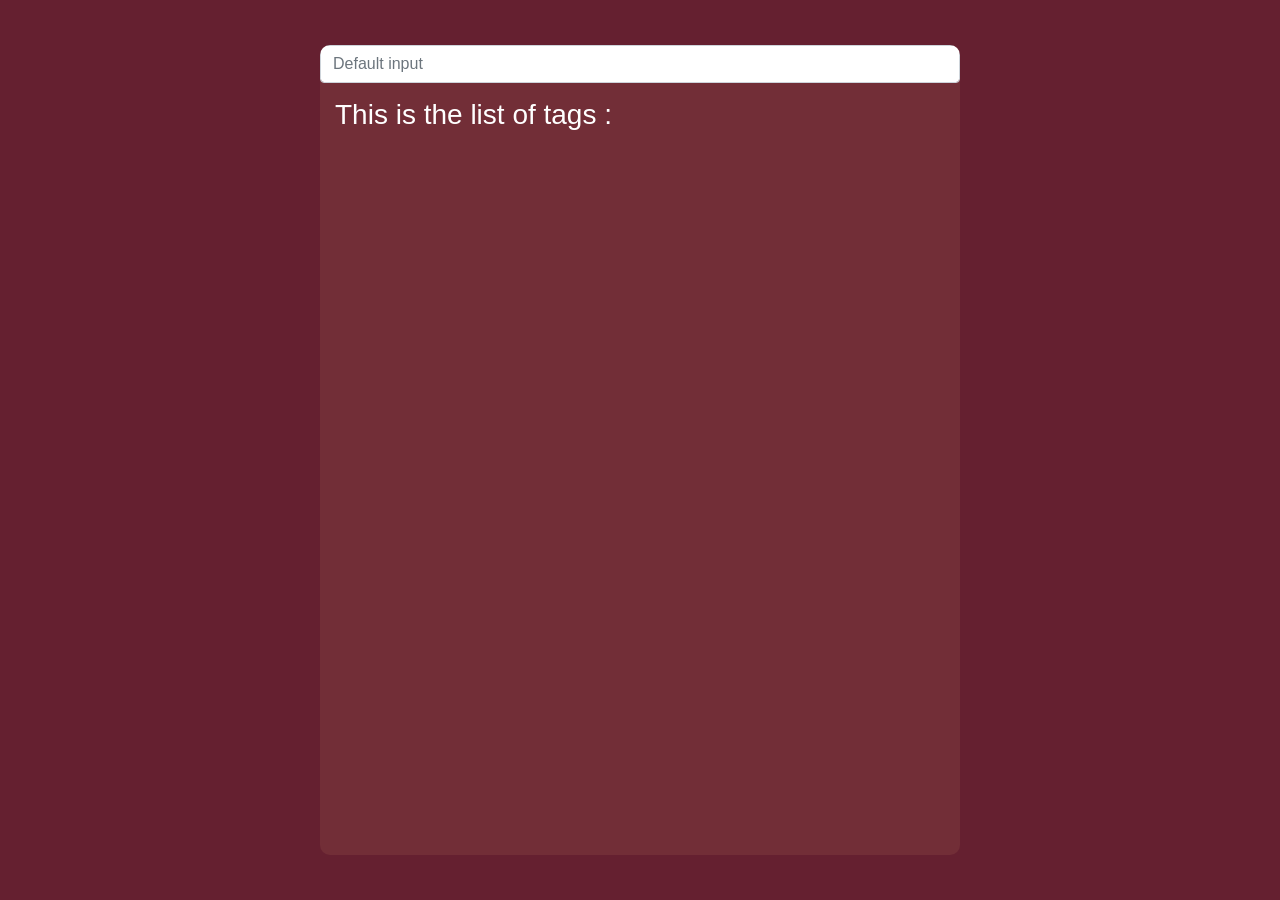
<file: inputTag.html>
<!DOCTYPE html>
<html lang="en">
<head>
    <meta charset="UTF-8">
    <title>Input tags</title>
    <link rel="stylesheet" type="text/css" media="screen" href="css/tags.css" />
    <link rel="stylesheet" type="text/css" media="screen" href="css/bootstrap/bootstrap.css" />
    <script type="text/javascript" src="js/bootstrap/bootstrap.js"></script>
    <script type="text/javascript" src="js/inputTag.js"></script>
</head>
<body>
<div class="div_tags"  id="tags">
    <div class="custom-search"></div>
    <input class="form-control" type="text" placeholder="Default input" oninput="addTagOnList()" id="inputTag">
    <div id="listTags">
        <h3>This is the list of tags :</h3>

    </div>
</div>
</body>
</html>
</file>
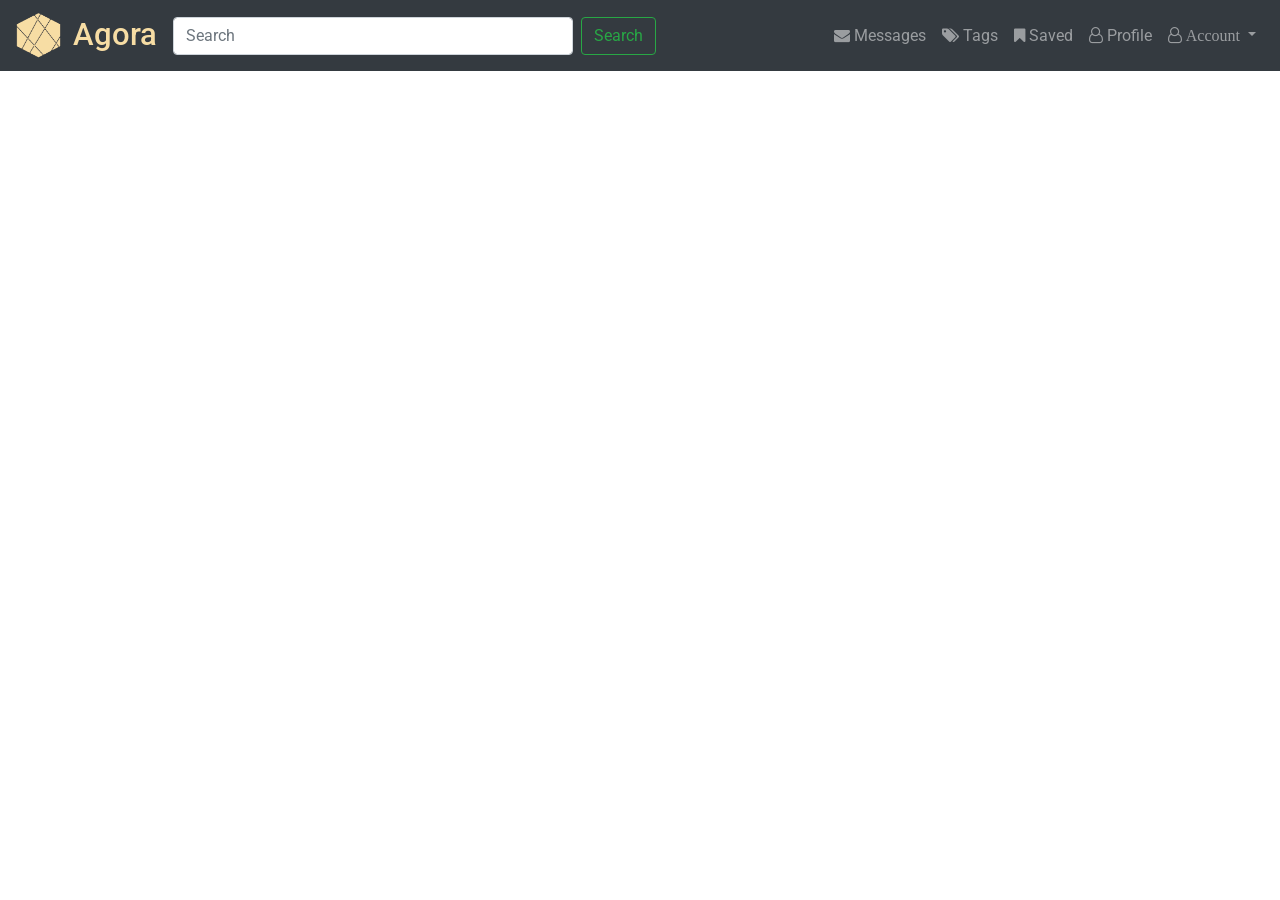
<file: navbar.html>
<!DOCTYPE html>
<html lang='fr'>

<head>
    <title>Agora</title>
    <meta charset='UTF-8' />

    <link rel='shortcut icon' href='./images/logo.png' />


    <link rel="stylesheet" href="https://fonts.googleapis.com/css?family=Roboto|Varela+Round">
    <link rel="stylesheet" href="https://stackpath.bootstrapcdn.com/bootstrap/4.5.0/css/bootstrap.min.css">
    <link rel="stylesheet" href="https://fonts.googleapis.com/icon?family=Material+Icons">
    <link rel="stylesheet" href="https://maxcdn.bootstrapcdn.com/font-awesome/4.7.0/css/font-awesome.min.css">
    <script src="https://code.jquery.com/jquery-3.5.1.min.js"></script>
    <script src="https://cdn.jsdelivr.net/npm/popper.js@1.16.0/dist/umd/popper.min.js"></script>
    <script src="https://stackpath.bootstrapcdn.com/bootstrap/4.5.0/js/bootstrap.min.js"></script>


    <link rel='stylesheet' href='./css/navbar.css' />

    <script>
        var x = document.getElementById("search-box-div");

        function showsearch() {
            var x = document.getElementById("search-box-div");
            x.style.display = "block";
        }

        function hidesearch() {
            var x = document.getElementById("search-box-div");
            x.style.display = "none";
        }
    </script>
</head>


<body>



    <nav class="navbar navbar-expand-xl navbar-dark bg-dark">
        <a href="./index.html" class="navbar-brand">
            <img src="./images/logo.png" width="45" height="45" alt="" />
            <h1 style="display: inline; vertical-align: middle;">Agora</h1>
        </a>


        <button type="button" class="navbar-toggler collapsed" data-toggle="collapse" data-target="#navbarCollapse" aria-expanded="false">
                <span class="navbar-toggler-icon"></span>
            </button>
        <!-- Collection of nav links, forms, and other content for toggling -->

        <form class="form-inline">
            <input class="form-control mr-sm-2" type="search" placeholder="Search" aria-label="Search" style="width: 400px;" onfocus="showsearch()" onfocusout="hidesearch()">
            <button class=" btn btn-outline-success my-2 my-sm-0 " type="submit ">Search</button>
        </form>

        <div id="navbarCollapse " class="navbar-collapse justify-content-start collapse">

            <form class="navbar-form form-inline " form_signature="16474143355621859656 ">
                <div class="input-group search-box ">
                    <input type="text " id="search " class="form-control " placeholder="Search here... " field_signature="4273170279 " form_signature="16474143355621859656 ">
                    <span class="input-group-addon "><i class="material-icons "></i></span>
                </div>
            </form>




            <div class="navbar-nav ml-auto ">
                <ul class="nav navbar-nav navbar-right ">

                    <li class="nav-item ">
                        <a class="nav-link " href="# ">
                            <i class="fa fa-envelope "></i> Messages</a>
                    </li>
                    <li class="nav-item ">
                        <a class="nav-link " href="# ">
                            <i class="fa fa-tags "></i> Tags

                        </a>
                    </li>
                    <li class="nav-item ">
                        <a class="nav-link " href="# ">
                            <i class="fa fa-bookmark "></i> Saved</a>
                    </li>
                    <li class="nav-item ">
                        <a class="nav-link " href="# ">
                            <i class="fa fa-user-o "></i> Profile</a>
                    </li>
                </ul>
                <div class="nav-item dropdown">
                    <a href="# " data-toggle="dropdown" class="nav-item nav-link dropdown-toggle user-action " aria-expanded="false "><i class="fa fa-user-o "> Account</i> <b class="caret "></b></a>
                    <div class="dropdown-menu ">
                        <a href="# " class="dropdown-item "><i class="fa fa-sliders "></i> Settings</a>
                        <div class="divider dropdown-divider "></div>
                        <a href="# " class="dropdown-item "><i class="fa fa-sign-out "></i> Logout</a>
                    </div>
                </div>
            </div>
        </div>
    </nav>

    <div id="search-box-div" class="search-box">
        <ul>
            <li><a href="#">User 1</a></li>
            <li><a href="#">User 2</a></li>

            <li><a href="#">User 3</a></li>
        </ul>
    </div>
</body>
</html>
</file>
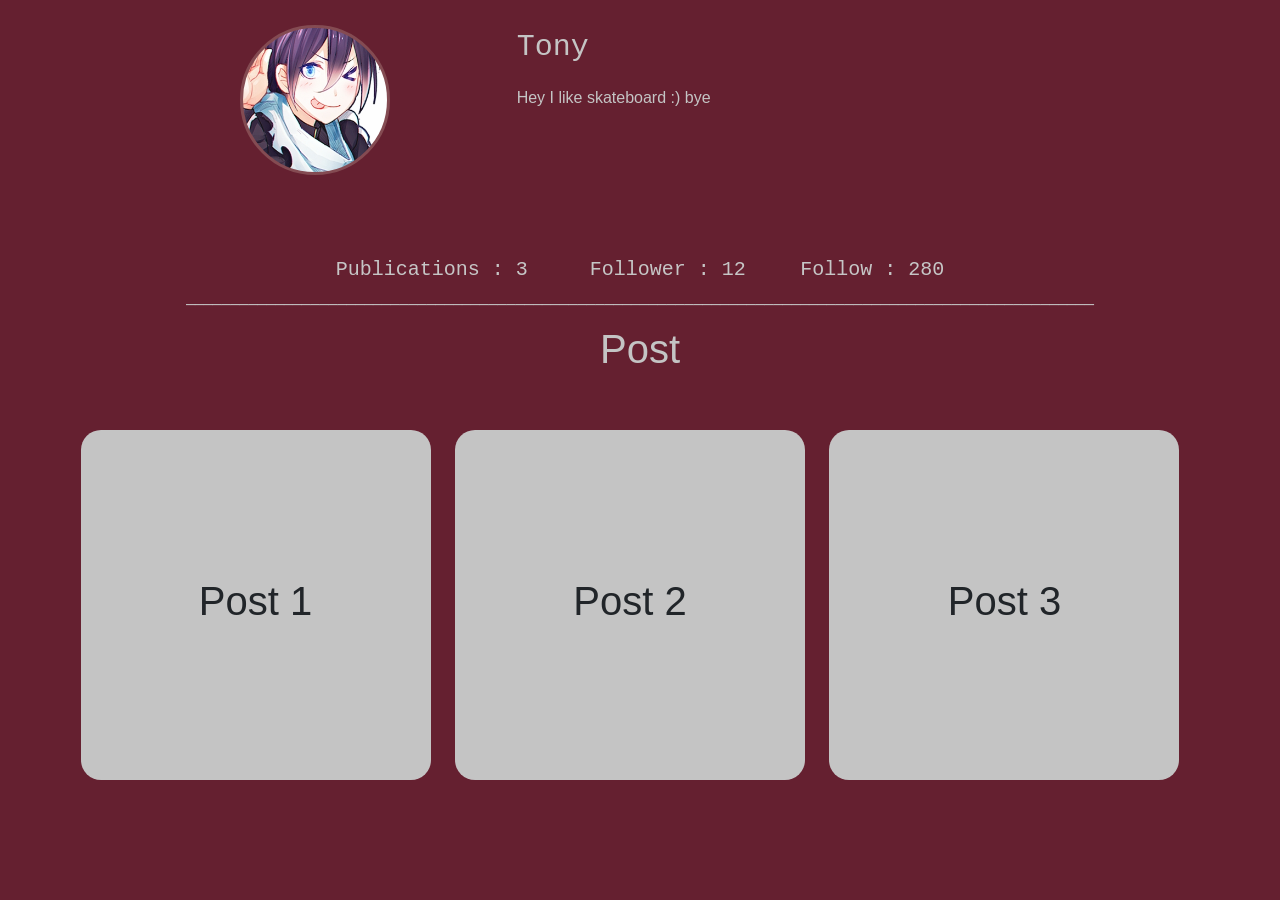
<file: otherUser.html>
<!DOCTYPE html>
<html lang='fr'>

<head>
    <title>Register</title>
    <meta charset='UTF-8' />
    <link rel='stylesheet' type="text/css" href='css/profil.css' />
    <link rel='stylesheet' type="text/css" href='css/main.css' />
    <link rel='stylesheet' type="text/css" href='css/bootstrap/bootstrap.css' />
    <link rel='shortcut icon' type="image/png" href='./images/logo.png' />
</head>

<body>

<div class="test">
         <div class="bio">
            <div class="row">
                <div class="col-4">
                    <div class="picture"></div>
                </div>
                <div class="col-8">
                    <p class="title">Tony</p>
                    <a>Hey</a>    
                    <a>I like skateboard :) </a>
                    <a>bye</a>
                    <br><br>
                </div>
            </div>
        </div>
</div>
   

    <center>
        <div class="inside">
            <a class="subtitle">Publications : 3 </a>
            <a class="subtitle2">Follower : 12</a>
            <a class="subtitle2">Follow : 280</a>
            <p style="color : #c4c4c4;">______________________________________________________________________________________________________</p>
            <h1 style="color : #c4c4c4;">Post</h1>
            <br>
            <div class="post">
                <h1>Post 1</h1>
                <div class="overlay">
                    <p>Post 1</p>
                </div> 
            </div>
    
            <div class="post">
                <h1>Post 2</h1>
                <div class="overlay">
                    <div class="in_overlay">
                        <p>Post 2</p>
                    </div>
                </div> 
            </div>
    
            <div class="post">
                <h1>Post 3</h1>
                <div class="overlay">
                    <div class="in_overlay">
                        <p>Post 3</p>
                    </div>
                </div> 
            </div>
            
        </div>
    </center>


</body>

<footer>

</footer>
</file>
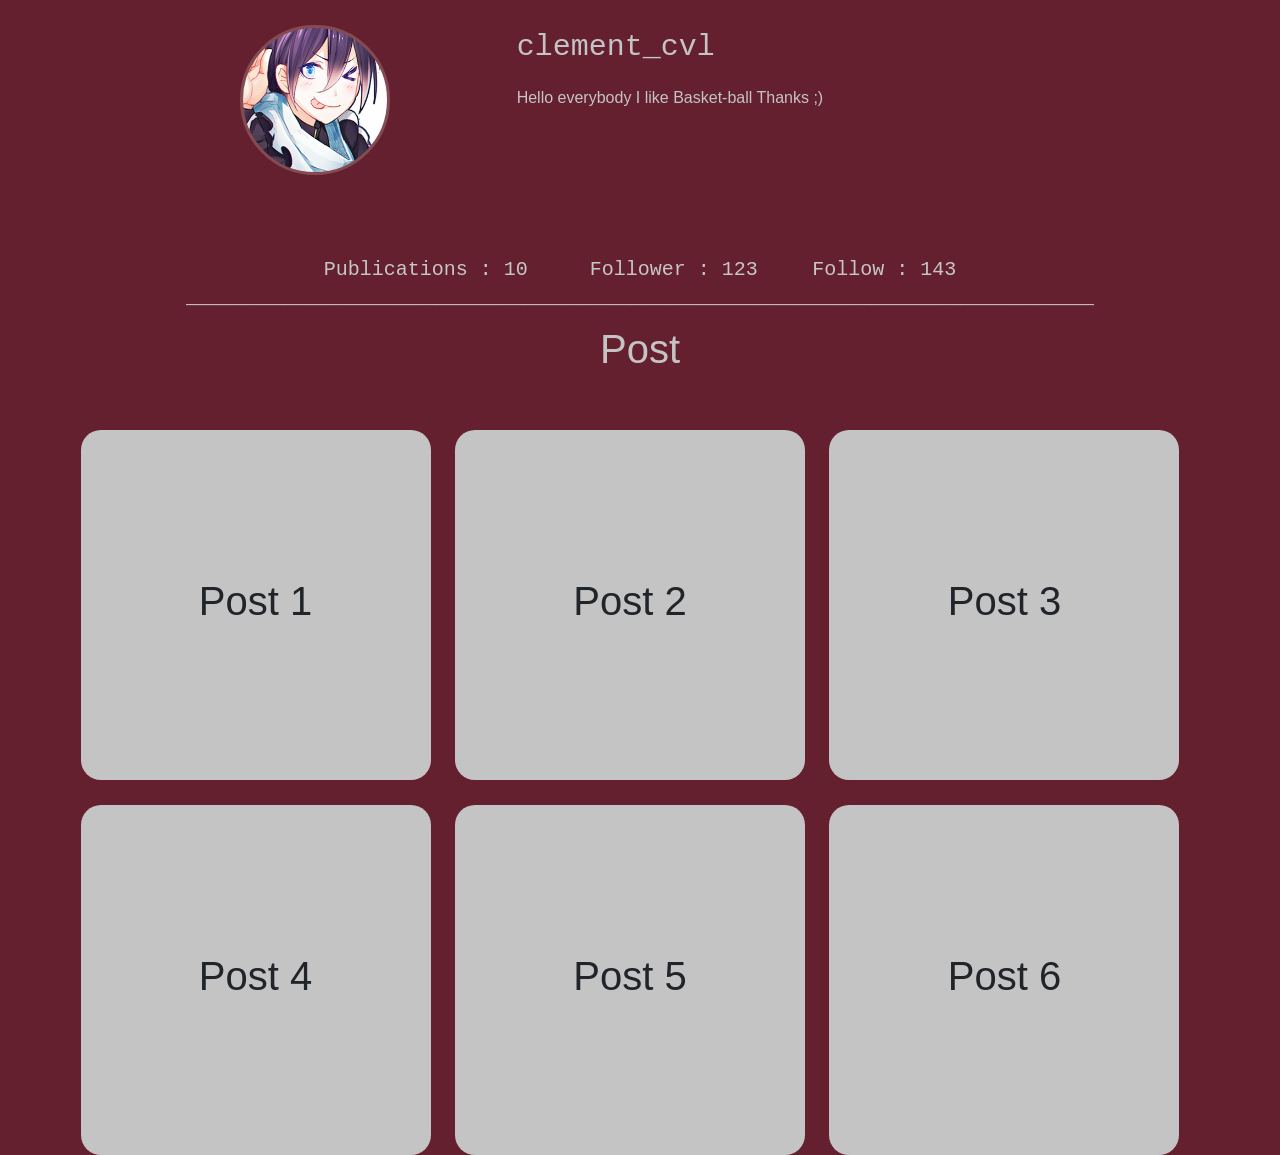
<file: profil.html>
<!DOCTYPE html>
<html lang='fr'>

<head>
    <title>Register</title>
    <meta charset='UTF-8' />
    <link rel='stylesheet' type="text/css" href='css/profil.css' />
    <link rel='stylesheet' type="text/css" href='css/main.css' />
    <link rel='stylesheet' type="text/css" href='css/bootstrap/bootstrap.css' />
    <link rel='shortcut icon' type="image/png" href='./images/logo.png' />
</head>

<body>

<div class="test">
         <div class="bio">
            <div class="row">
                <div class="col-4">
                    <div class="picture"></div>
                </div>
                <div class="col-8">
                    <p class="title">clement_cvl</p>
                    <a>Hello everybody</a>    
                    <a>I like Basket-ball</a>
                    <a>Thanks ;)</a>
                    <br><br>
                </div>
            </div>
        </div>
</div>
   

    <center>
        <div class="inside">
            <a class="subtitle">Publications : 10 </a>
            <a class="subtitle2">Follower : 123</a>
            <a class="subtitle2">Follow : 143</a>
            <p style="color : #c4c4c4;">______________________________________________________________________________________________________</p>
            <h1 style="color : #c4c4c4;">Post</h1>
            <br>
            <div class="post">
                <h1>Post 1</h1>
                <div class="overlay">
                    <p>Post 1</p>
                </div> 
            </div>
    
            <div class="post">
                <h1>Post 2</h1>
                <div class="overlay">
                    <div class="in_overlay">
                        <p>Post 2</p>
                    </div>
                </div> 
            </div>
    
            <div class="post">
                <h1>Post 3</h1>
                <div class="overlay">
                    <div class="in_overlay">
                        <p>Post 3</p>
                    </div>
                </div> 
            </div>
            
            <div class="post">
                <h1>Post 4</h1>
                <div class="overlay">
                    <div class="in_overlay">
                        <p>Post 4</p>
                    </div>
                </div> 
            </div>
            
            <div class="post">
                <h1>Post 5</h1>
                <div class="overlay">
                    <div class="in_overlay">
                        <p>Post 5</p>
                    </div>
                </div> 
            </div>
            
            <div class="post">
                <h1>Post 6</h1>
                <div class="overlay">
                    <div class="in_overlay">
                        <p>Post 6</p>
                    </div>
                </div> 
            </div>
    
            
        </div>
    </center>


</body>

<footer>

</footer>
</file>
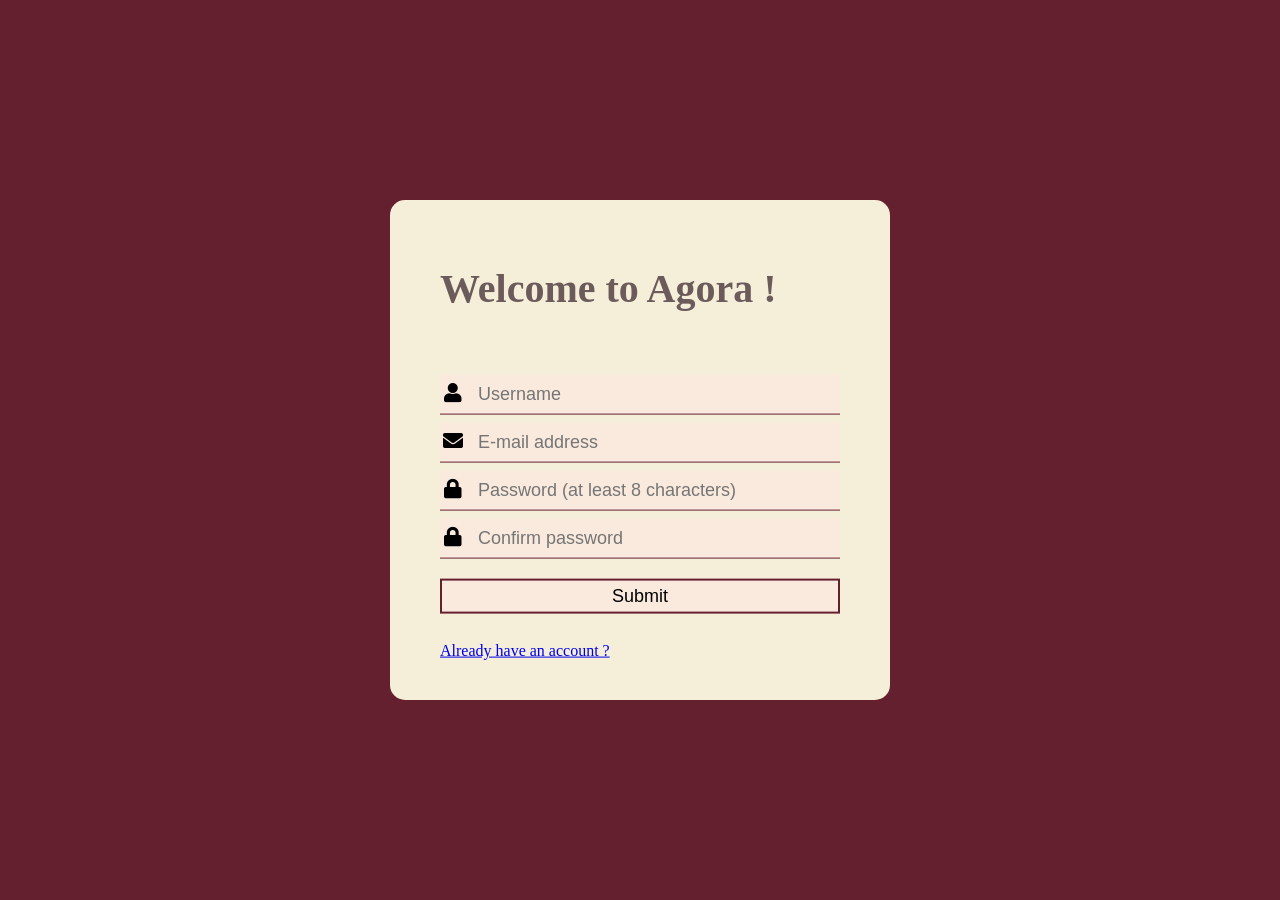
<file: register.html>
<!DOCTYPE html>
<html lang='fr'>

<head>
    <title>Register</title>
    <meta charset='UTF-8' />
    <link rel='stylesheet' type="text/css" href='./css/register.css' />
    <link rel='shortcut icon' type="image/png" href='./images/logo.png' />
</head>

<body>
    <div class="centered outterRegister">
        <div class="centered register">
            <h1 style="color: #6b5b5b;">Welcome to Agora !</h1>
            <form>
                <div class="textbox">
                    <i class="fas fa-user"></i>
                    <input type="text" name="username" value="" placeholder="Username" autocomplete="username" required autofocus/>
                </div>
                <div class="textbox">
                    <i class="fas fa-envelope"></i>
                    <input type="email" name="email" value="" placeholder="E-mail address" autocomplete="email" required />
                </div>
                <div class="textbox">
                    <i class="fas fa-lock"></i>
                    <input type="password" name="password" value="" placeholder="Password (at least 8 characters)" autocomplete="new-password" required />
                </div>
                <div class="textbox">
                    <i class="fas fa-lock"></i>
                    <input type="password" name="confpass" value="" placeholder="Confirm password" autocomplete="new-password" required />
                </div>
                <input type="submit" value="Submit" class="btn" />
                <p>
                    <a href="./index.html">Already have an account ?</a>
                </p>
            </form>
        </div>
    </div>

</body>

</html>
</file>
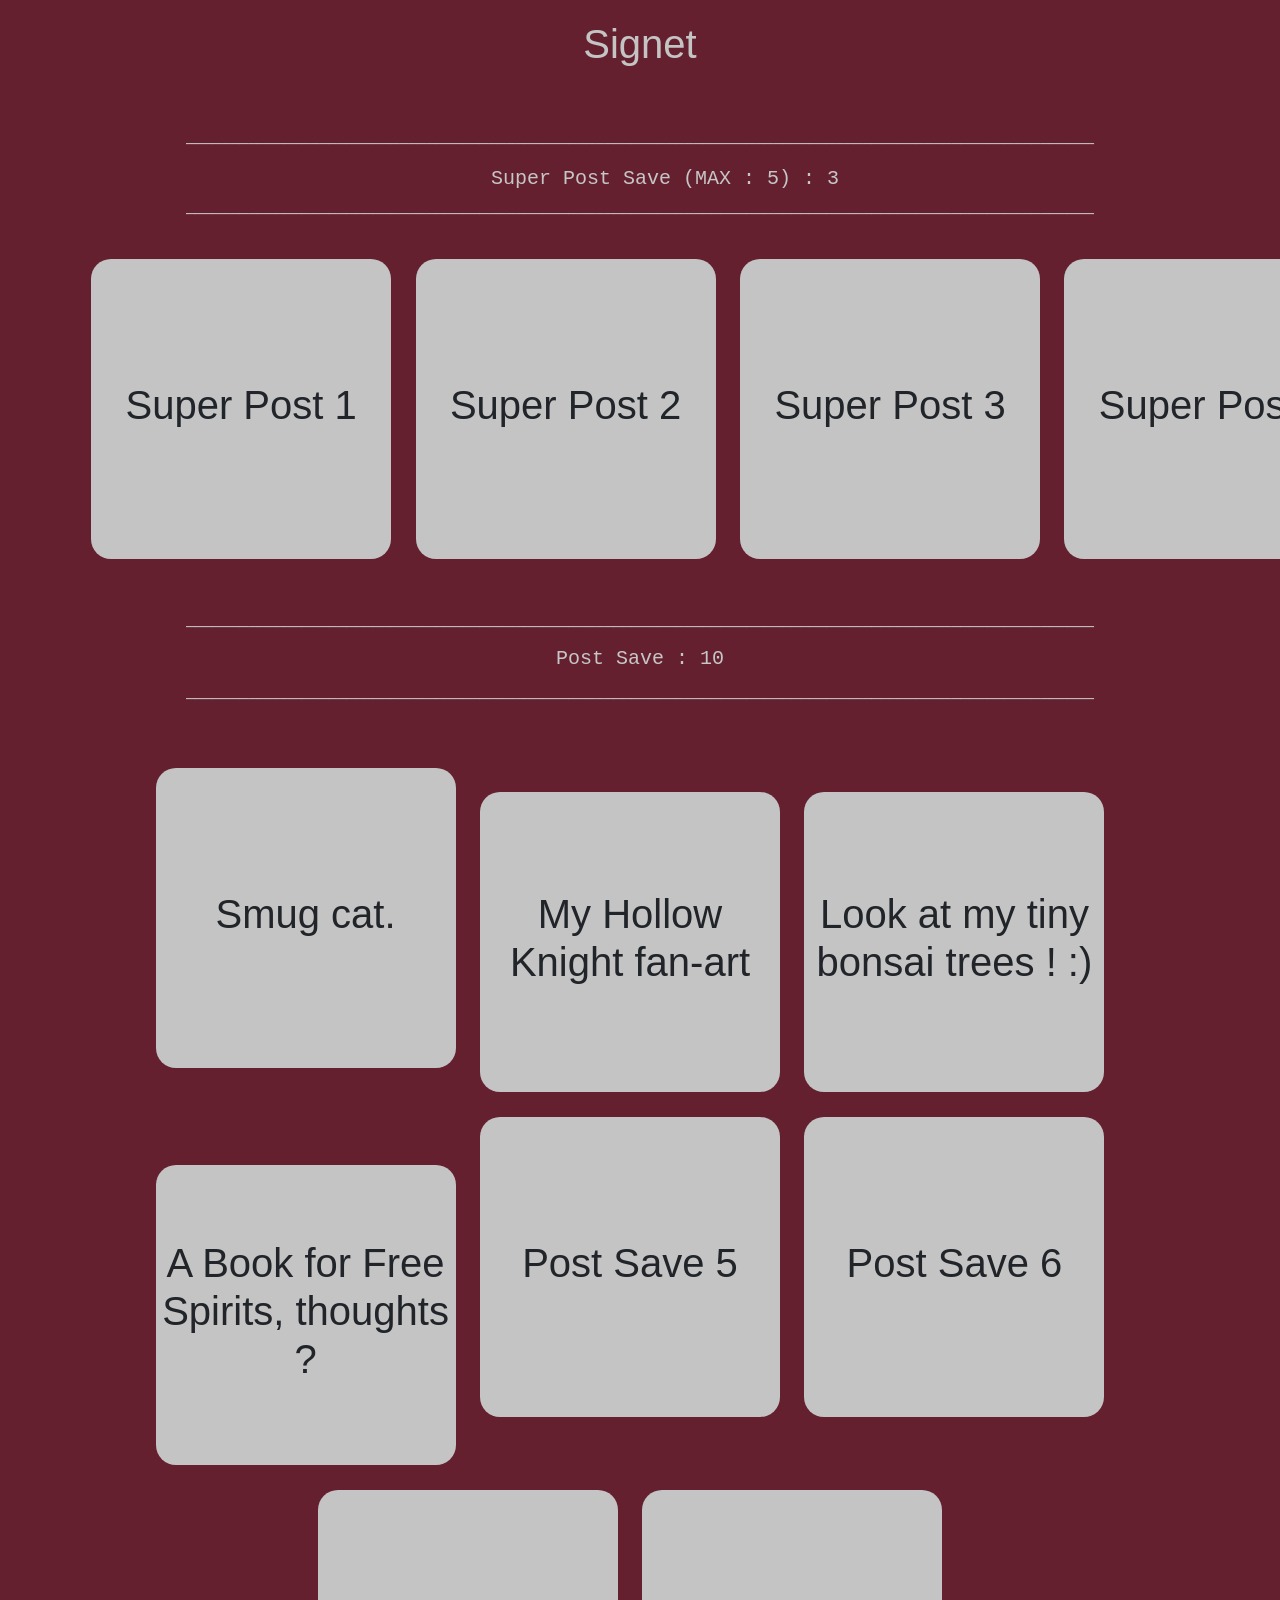
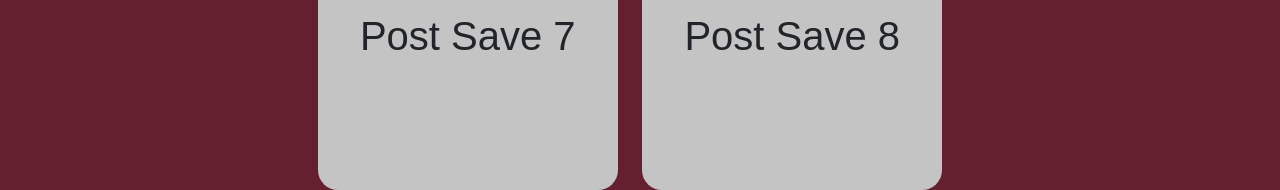
<file: signet.html>
<!DOCTYPE html>
<html lang='fr'>

<head>
    <title>Signet</title>
    <meta charset='UTF-8' />
    <link rel='stylesheet' type="text/css" href='css/signet.css' />
    <link rel='stylesheet' type="text/css" href='css/bootstrap/bootstrap.css' />
    <link rel='shortcut icon' type="image/png" href='./images/logo.png' />
</head>

<body>


    <center>
        <div class="inside">
            <h1 style="color : #c4c4c4;">Signet</h1>
            <br>
            <br>
            <p style="color : #c4c4c4;">______________________________________________________________________________________________________</p>
            <a class="subtitle2">Super Post Save (MAX : 5) : 3</a>
            <p style="color : #c4c4c4;">______________________________________________________________________________________________________</p>

            <div class="block-super-post">
                <div class="post">
                        <h1> Super Post 1 </h1>
                    <div class="overlay">
                        <p> Smug cat </p>
                    </div> 
                </div>

                <div class="post">
                    <h1> Super Post 2 </h1>
                    <div class="overlay">
                        <p> Look at my tiny bonsai trees ! :) </p>
                    </div> 
                </div>

                <div class="post">
                    <h1> Super Post 3 </h1>
                    <div class="overlay">
                        <p> My Hollow Knight fan-art </p>
                    </div> 
                </div>

                <div class="post">
                    <h1> Super Post 4 </h1>
                    <div class="overlay">
                        <p> Empty </p>
                    </div> 
                </div>

                <div class="post">
                    <h1> Super Post 5 </h1>
                    <div class="overlay">
                        <p> Empty </p>
                    </div> 
                </div>
            </div>

            <br>
            <br>
            <p style="color : #c4c4c4;">______________________________________________________________________________________________________</p>
            <h3 class="subtitle">Post Save :  10</h3>
            <p style="color : #c4c4c4;">______________________________________________________________________________________________________</p>

            
            <br>
            <div class="block-post">
                <div class="post">
                        <h1> Smug cat. </h1>
                    <div class="overlay">
                        <p> Smug cat. </p>
                    </div> 
                </div>

                <div class="post">
                    <h1> My Hollow Knight fan-art </h1>
                    <div class="overlay">
                        <p> My Hollow Knight fan-art </p>
                    </div> 
                </div>

                <div class="post">
                    <h1> Look at my tiny bonsai trees ! :) </h1>
                    <div class="overlay">
                        <p> Took care of these little bois all by myself for 5 years now, <br>and I'm quite proud of how topenArticle've
                            grown ! These are [...] </p>
                    </div> 
                </div>

                <div class="post">
                    <h1> A Book for Free Spirits, thoughts ? </h1>
                    <div class="overlay">
                        <p> So... I just read Nietzche's "Human, All Too Human", and I was wondering if lorem ipsum dolor sit amet,
                            consectetur adipiscing elit. Mauris sit amet consectetur turpis, nec lacinia magna. </p>
                    </div> 
                </div>

                <div class="post">
                    <h1> Post Save 5 </h1>
                    <div class="overlay">
                        <p> Post Save 5 </p>
                    </div> 
                </div>

                <div class="post">
                    <h1> Post Save 6 </h1>
                    <div class="overlay">
                        <p> Post Save 6 </p>
                    </div> 
                </div>

                <div class="post">
                    <h1> Post Save 7 </h1>
                    <div class="overlay">
                        <p> Post Save 7 </p>
                    </div> 
                </div>

                <div class="post">
                    <h1> Post Save 8 </h1>
                    <div class="overlay">
                        <p> Post Save 8 </p>
                    </div> 
                </div>
            </div>
        </div>
        
            
              
            </div>
            
        </div>
    </center>


</body>

<footer>

</footer>
</file>
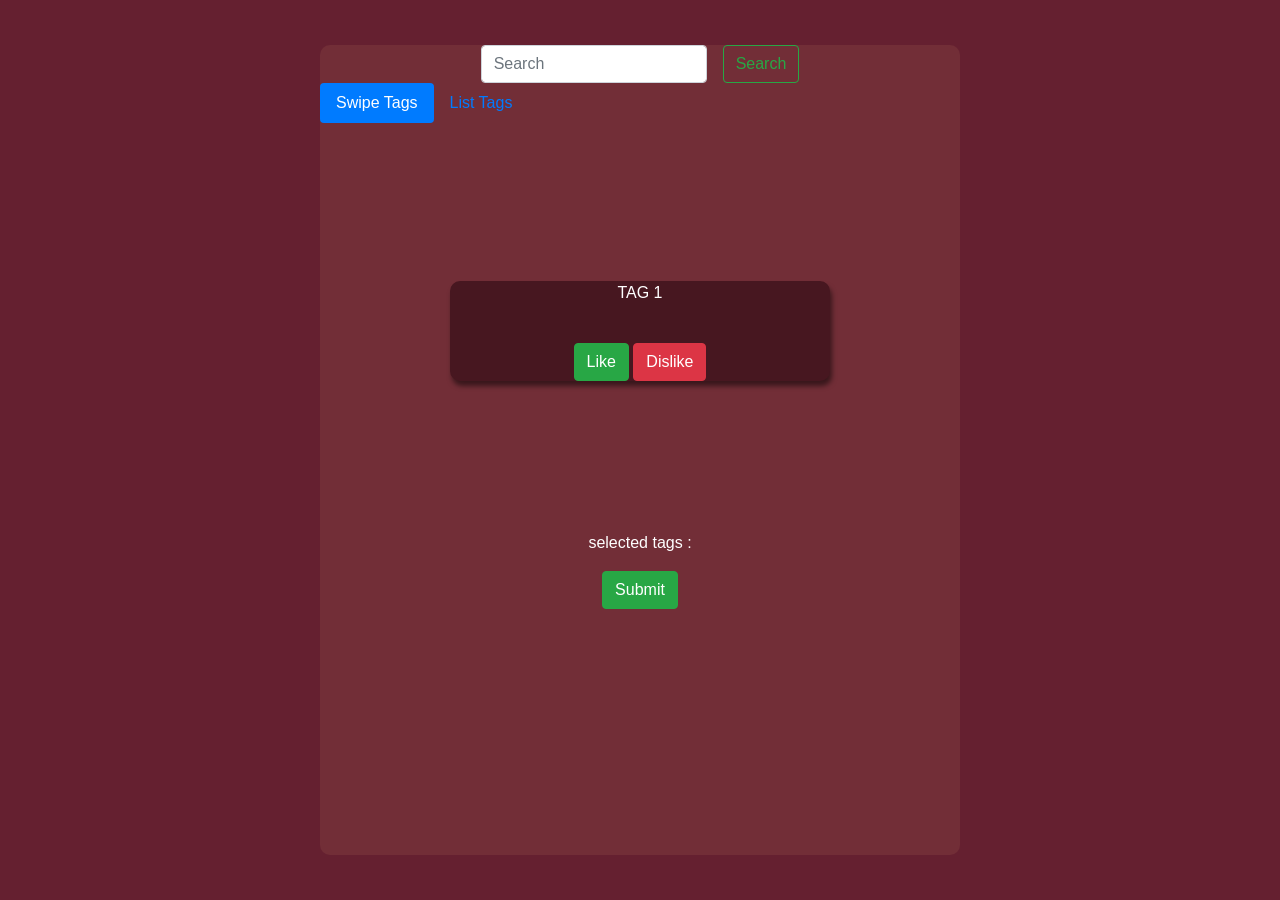
<file: tags.html>
<!DOCTYPE html>
<html lang="en">
<head>
    <meta charset="UTF-8">
    <title>Tags</title>
    <link rel="stylesheet" type="text/css" media="screen" href="css/tags.css" />
    <link rel="stylesheet" type="text/css" media="screen" href="css/bootstrap/bootstrap.css" />
    <link rel="stylesheet" type="text/css" href="//fonts.googleapis.com/css?family=Varela+Round" />
    <link rel="stylesheet" type="text/css" href="Respoinsive%20Slider/css/lightslider.css">

    <script type="text/javascript" src="Respoinsive%20Slider/js/JQuery3.3.1.js"></script>
    <script type="text/javascript" src="Respoinsive%20Slider/js/lightslider.js"></script>
    <script type="text/javascript" src="js/bootstrap/bootstrap.js"></script>

</head>
<body>

<div class="div_tags" name="tags" id="tags">
    <div class="search_tag">
        <form class="form-inline">
            <input class="form-control mr-sm-3" type="search" placeholder="Search" aria-label="Search">
            <button class="btn btn-outline-success my-2 my-sm-0" type="submit">Search</button>
        </form>
    </div>
    <div class="div_tab">
        <ul class="nav nav-pills mb-2" role="tablist">
            <li class="nav-item">
                <a class="nav-link active" data-toggle="pill" href="#swipe" aria-selected="true" aria-controls="swipe" role="tab" id="swipe_tab">Swipe Tags</a>
            </li>
            <li class="nav-item">
                <a class="nav-link" data-toggle="pill" href="#listTags" aria-controls="listTags" aria-selected="false" role="tab" id="listTag_tab">List Tags</a>
            </li>
        </ul>
        <div class="tab-content">
            <div id="swipe" class="tab-pane fade show active" role="tabpanel" aria-labelledby="swipe_tab">
                <div class="container_tags" id="container_tags">
                    <ul class="cs-hidden" id="autoWidth">
                        <li class="item-a">
                            <div class="box_tag">
                                <p class="tag_display">TAG 1 </p>
                                <div class="button_tags">
                                    <button type="button" class="btn btn-success" onclick="addTagsLike()">Like</button>
                                    <button type="button" class="btn btn-danger" onclick="addTagsDislike()">Dislike</button>
                                </div>
                            </div>
                        </li>
                        <li class="item-a">
                            <div class="box_tag">
                                <p class="tag_display">TAG 2 </p>
                                <div class="button_tags">
                                    <button type="button" class="btn btn-success">Like</button>
                                    <button type="button" class="btn btn-danger">Dislike</button>
                                </div>
                            </div>
                        </li>
                        <li class="item-a">
                            <div class="box_tag">
                                <p class="tag_display">TAG 3 </p>
                                <div class="button_tags">
                                    <button type="button" class="btn btn-success">Like</button>
                                    <button type="button" class="btn btn-danger">Dislike</button>
                                </div>
                            </div>
                        </li>
                        <li class="item-a">
                            <div class="box_tag">
                                <p class="tag_display">TAG 4 </p>
                                <div class="button_tags">
                                    <button type="button" class="btn btn-success">Like</button>
                                    <button type="button" class="btn btn-danger">Dislike</button>
                                </div>
                            </div>
                        </li>
                        <li class="item-a">
                            <div class="box_tag">
                                <p class="tag_display">TAG 5 </p>
                                <div class="button_tags">
                                    <button type="button" class="btn btn-success">Like</button>
                                    <button type="button" class="btn btn-danger">Dislike</button>
                                </div>
                            </div>
                        </li>
                        <li class="item-a">
                            <div class="box_tag">
                                <p class="tag_display">TAG 6 </p>
                                <div class="button_tags">
                                    <button type="button" class="btn btn-success">Like</button>
                                    <button type="button" class="btn btn-danger">Dislike</button>
                                </div>
                            </div>
                        </li>
                        <li class="item-a">
                            <div class="box_tag">
                                <p class="tag_display">TAG 7 </p>
                                <div class="button_tags">
                                    <button type="button" class="btn btn-success">Like</button>
                                    <button type="button" class="btn btn-danger">Dislike</button>
                                </div>
                            </div>
                        </li>
                        <li class="item-a">
                            <div class="box_tag">
                                <p class="tag_display">TAG 8 </p>
                                <div class="button_tags">
                                    <button type="button" class="btn btn-success">Like</button>
                                    <button type="button" class="btn btn-danger">Dislike</button>
                                </div>
                            </div>
                        </li>
                        <li class="item-a">
                            <div class="box_tag">
                                <p class="tag_display">TAG 9 </p>
                                <div class="button_tags">
                                    <button type="button" class="btn btn-success">Like</button>
                                    <button type="button" class="btn btn-danger">Dislike</button>
                                </div>
                            </div>
                        </li>
                        <li class="item-a">
                            <div class="box_tag">
                                <p class="tag_display">TAG 10 </p>
                                <div class="button_tags">
                                    <button type="button" class="btn btn-success">Like</button>
                                    <button type="button" class="btn btn-danger">Dislike</button>
                                </div>
                            </div>
                        </li>
                    </ul>
                </div>
            </div>
            <div id="listTags" class="tab-pane fade" role="tabpanel" aria-labelledby="listTag_tab">
                <div class="list_tags">
                    <table>
                        <tr>
                            <td>
                                <h3>Tags1</h3>
                            </td>
                            <td><button type="button" class="btn btn-success">Ajouter</button></td>
                        </tr>
                        <tr>
                            <td>
                                <h3>Tags2</h3>
                            </td>
                            <td><button type="button" class="btn btn-success">Ajouter</button></td>
                        </tr>
                        <tr>
                            <td>
                                <h3>Tags3</h3>
                            </td>
                            <td><button type="button" class="btn btn-success">Ajouter</button></td>
                        </tr>
                        <tr>
                            <td>
                                <h3>Tags4</h3>
                            </td>
                            <td><button type="button" class="btn btn-success">Ajouter</button></td>
                        </tr>
                        <tr>
                            <td>
                                <h3>Tags5</h3>
                            </td>
                            <td><button type="button" class="btn btn-success">Ajouter</button></td>
                        </tr>
                        <tr>
                            <td>
                                <h3>Tags6</h3>
                            </td>
                            <td><button type="button" class="btn btn-success">Ajouter</button></td>
                        </tr>
                        <tr>
                            <td>
                                <h3>Tags7</h3>
                            </td>
                            <td><button type="button" class="btn btn-success">Ajouter</button></td>
                        </tr>
                        <tr>
                            <td>
                                <h3>Tags8</h3>
                            </td>
                            <td><button type="button" class="btn btn-success">Ajouter</button></td>
                        </tr>
                        <tr>
                            <td>
                                <h3>Tags8</h3>
                            </td>
                            <td><button type="button" class="btn btn-success">Ajouter</button></td>
                        </tr>
                        <tr>
                            <td>
                                <h3>Tags9</h3>
                            </td>
                            <td><button type="button" class="btn btn-success">Ajouter</button></td>
                        </tr>
                        <tr>
                            <td>
                                <h3>Tags10</h3>
                            </td>
                            <td><button type="button" class="btn btn-success">Ajouter</button></td>
                        </tr>
                        <tr>
                            <td>
                                <h3>Tags11</h3>
                            </td>
                            <td><button type="button" class="btn btn-success">Ajouter</button></td>
                        </tr>
                        <tr>
                            <td>
                                <h3>Tags12</h3>
                            </td>
                            <td><button type="button" class="btn btn-success">Ajouter</button></td>
                        </tr>
                    </table>

                </div>
            </div>
        </div>
    </div>
        <div class="selected_tags" id="selectedTag">
                <p>selected tags :</p>
            </div>
    <div class="submit_btn">
        <button type="button" class="btn btn-success">Submit</button>
    </div>
</div>

<script type="text/javascript" src="js/tag.js"></script>

</body>

</html>
</file>
<file: css/tags.css>
body {
    background-color: #652030;
    font-family: "Varela Round", sans-serif;
}

.div_tags{
    color: white;
    position: absolute;
    top: 50%;
    left: 50%;
    transform: translate(-50%, -50%);
    background-color: #722E37;
    width: 50%;
    height: 90%;
    overflow: scroll;
    border-radius: 10px;
}
.div_tags::-webkit-scrollbar {
    display: none;
}

.search_tag{
    margin: auto;
    width: fit-content;
    top : 10px;
}

ul{
    list-style: none;
}

a{
    text-decoration: none;
}

.container_tags{
    margin: auto;
    position: center;
    width: 400px;
    height: 400px;
    display: flex;
    justify-content: center;
    align-items: center;
}



.box_tag{
    width: 380px;
    height: 100px;
    background-color: #471720;
    border-radius: 10px;
    box-shadow: 2px 5px 5px rgba(0,0,0,0.5);
    display: flex;
    flex-direction: column;
    align-items: center;
    justify-content: space-between;
    box-sizing: border-box;
    margin: 20px 10px;
}

.box_tag:hover{
    background-color: #541c26;
    transform-style: preserve-3d;
    transform: scale(1.02);
    transition: all ease 0.3s;
}

.tag_display{
    display: flex;
    flex-direction: column;
    align-items: center;
    width: 300px;
}

.tag_display p{
    font-weight: bold;
    text-align: center;
    margin: 20px;
}
.button_tags{
    text-align: center;
}

.tag_div{
    margin: auto;
    width: 1200px;
    position: center;
    align-items: center;
}

.list_tags{
    width: 200px;
    height: 400px;
    overflow: scroll;
    margin: auto;
}
.list_tags::-webkit-scrollbar {
    display: none;
}

h3{
    padding: 15px;
}

.submit_btn{
    margin: auto;
    text-align: center;
}

.selected_tags{
    text-align: center;
}
</file>
<file: css/profil.css>
body
{
  background-color: #652030;
}
.contour
{
    background-color: #652030;
    border: 1px solid;
    border-radius: 1px;
    border-color: #c6c6c6;
    padding: 10px;
    margin-right: 140px;

}
.picture
{
    display: block;
    width: 150px;
    height:150px;
    background-color: cornsilk;
    border-radius: 100px;
    background-image: url('../images/profil.png');
    background-position: center;
    background-size: 450px;
    background-repeat: no-repeat;
    
    border: 3px solid ;
    border-color: #844b52;
}
.inside
{
    width: 1200px;
    margin-top:80px;
}
.post
{
    display: inline-flex;
    justify-content: center;
    align-items: center;
    width: 350px;
    height:350px;
    background-color: #c4c4c4;
    border-radius: 20px;
    margin-top: 25px;
    margin-right: 20px;
}
.title
{
    font-family: "Courier New", Courier, monospace;
    font-size: 30px;
}
.subtitle
{
    font-family: "Courier New", Courier, monospace;
    font-size: 20px;
    color : #c6c6c6;
}
.subtitle2
{
    font-family: "Courier New", Courier, monospace;
    font-size: 20px;
    color : #c6c6c6;
    margin-left: 50px;
}

.overlay 
{
    position: absolute;
    display: flex;
    justify-content: center;
    align-items: center;
    width: 250px;
    height:250px;
    opacity: 0;
    transition: .5s ease;
    background-color: #e2e2e2;
    z-index: 1;
  }
  
  .post:hover .overlay {
    opacity: 1;
  }

.bio
{
    margin-left: auto;
    margin-right: auto;
    margin-top:25px;
    /* background-color: #9b5860; */
    height: auto;
    width: 800px;
    border-radius: 5px;
    color : #c4c4c4;
   


}
</file>
<file: css/main.css>
.ensembleTourniquer
{
    box-sizing: border-box;
    display: block;
}
.tourniquer
{
    display: flex;
    position: relative;
    margin-top: 0px;
    margin-right: auto;
    margin-bottom: 0px;
    margin-left: auto;
    width: 1192px;
    height: 465px;
}

.left-slide
{
    box-sizing: border-box;
    width: 845px;
    height: 100%;
    position: absolute;
    top: 0;
    left: 185px;
    transition: all 0.3s;
    transform: translate3d(-237px, 0, 0) scale(0.87);
    opacity: 1;
    z-index: 1;
    transition: all 0.3s;
    transition-property: all;
    transition-duration: 0.3s;
    transition-timing-function: ease;
    transition-delay: 0s;
    filter: brightness(.9);
}

.vide
{
    box-sizing: border-box;
    width: 845px;
    height: 100%;
    position: absolute;
    top: 0;
    left: 185px;
    transition: all 0.3s;
    transform: translate3d(-237px, 0, 0) scale(0.87);
    opacity: 0;
    z-index: 1;
    transition: all 0.3s;
    transition-property: all;
    transition-duration: 0.3s;
    transition-timing-function: ease;
    transition-delay: 0s;
    filter: brightness(.9);
}

.right-slide
{
    box-sizing: border-box;
    width: 845px;
    height: 100%;
    position: absolute;
    top: 0;
    left: 185px;
    transition: all 0.3s;
        transform: translate3d(237px, 0, 0) scale(0.87);
    opacity: 1;
    z-index: 1;
        transition: all 0.3s;
    transition-property: all;
    transition-duration: 0.3s;
    transition-timing-function: ease;
    transition-delay: 0s;
    filter: brightness(.9);
}
.mid-slide
{
    box-sizing: border-box;
    width: 845px;
    height: 100%;
    opacity: 1;
    position: absolute;
    top: 0;
    left: 185px;
    transition: all 0.3s;
    transform: translate3d(0, 0, 0) scale(1);
    z-index: 2;
    transition: all 0.3s;
    transition-property: all;
    transition-duration: 0.3s;
    transition-timing-function: ease;
    transition-delay: 0s;
}
.slide-vide
{
    opacity: 0;
}

.arrow
{
    transform: scale(0.1);
    display: block;
    transition: 0.2s;
}

.arrow-left
{
    position: absolute; left: 2em;
}

.arrow-left:hover
{
    transform: scale(0.12) translateX(-100px);
}

.arrow-left:active
{
    transform: scale(0.15) translateX(-150px);
}

.arrow-right
{
    position: absolute; right: 2em;
}

.arrow-right:hover
{
    transform: scale(0.12) translateX(100px);
}

.arrow-right:active
{
    transform: scale(0.15) translateX(150px);
}
</file>
<file: css/signet.css>
body
{
  background-color: #652030;
}
.contour
{
    background-color: #652030;
    border: 1px solid;
    border-radius: 1px;
    border-color: #c6c6c6;
    padding: 10px;
    margin-right: 140px;

}
.picture
{
    display: block;
    width: 150px;
    height:150px;
    background-color: cornsilk;
    border-radius: 100px;
    background-image: url('../images/profil.png');
    background-position: center;
    background-size: 450px;
    background-repeat: no-repeat;    
    border: 3px solid ;
    border-color: #844b52;
}

.inside
{
 
    margin-top:20px;
}

.block-post
{
    width: 1000px;
}

.block-super-post
{
    width: 1800px;
}

.block-post::-webkit-scrollbar 
{
    display: none;
}

.post
{
    display: inline-flex;
    justify-content: center;
    align-items: center;
    width: 300px;
    height:300px;
    background-color: #c4c4c4;
    border-radius: 20px;
    margin-top: 25px;
    margin-right: 20px;
}
.title
{
    font-family: "Courier New", Courier, monospace;
    font-size: 30px;
}
.subtitle
{
    font-family: "Courier New", Courier, monospace;
    font-size: 20px;
    color : #c6c6c6;
}
.subtitle2
{
    font-family: "Courier New", Courier, monospace;
    font-size: 20px;
    color : #c6c6c6;
    margin-left: 50px;
}

.overlay 
{
    position: absolute;
    display: flex;
    justify-content: center;
    align-items: center;
    width: 300px;
    height:300px;
    border-radius: 20px;
    opacity: 0;
    transition: .5s ease;
    background-color: #e2e2e2;
    z-index: 1;
    overflow:scroll;
  }


    .overlay::-webkit-scrollbar {
        display: none;
    }
  
  .post:hover .overlay {
    opacity: 1;
  }


  .overlay p
  {
      font-size: 20px;
  }
</file>
<file: css/navbar.css>
/*@import "https://use.fontawesome.com/releases/v5.5.0/css/all.css";*/

body {
    margin: 0;
}

nav {
    margin: 0px;
}

a.navbar-brand>h1 {
    display: inline;
    font-size: 23pt;
    vertical-align: middle;
    color: #f7dda4;
    padding-left: 7px;
}

.navbar-form {
    margin-left: auto;
}

.navbar-account {
    font-size: 23pt;
}

.dropdown-menu {
    left: -50px;
}


/**Search Box**/

.search-box {
    display: none;
    width: 200px;
    margin-left: 175px;
}

.search-box ul {
    list-style-type: none;
    padding: 0;
    margin: 0;
}

.search-box ul li a {
    border: 1px solid #f7dda4;
    margin-top: -1px;
    background-color: #343a40;
    padding: 12px;
    text-decoration: none;
    font-size: 18px;
    color: #f7dda4;
    display: block;
    transition: 300ms;
}

.search-box ul li a:hover:not(.header) {
    background-color: grey;
    font-size: 19pt;
}
</file>
<file: css/register.css>
@import "https://use.fontawesome.com/releases/v5.5.0/css/all.css";
body {
    background-color: #652030;
}

.outterRegister {
    width: 500px;
    height: 500px;
    background-color: #F5EFD9;
    border-radius: 15px;
}

.centered {
    position: absolute;
    top: 50%;
    left: 50%;
    transform: translate(-50%, -50%);
}

.register {
    width: 400px;
    color: black;
}

.register h1 {
    float: left;
    font-size: 40px;
    /*border-bottom: 6px solid #4caf50;*/
    margin-bottom: 50px;
    padding: 13px 0;
}

.textbox {
    width: 100%;
    overflow: hidden;
    font-size: 20px;
    padding: 8px 0;
    margin: 8px 0;
    border-bottom: 1px solid #652030;
    background-color: #ffe3e377;
}

.textbox i {
    width: 26px;
    float: left;
    text-align: center;
}

.textbox input {
    border: none;
    outline: none;
    background: none;
    color: white;
    font-size: 18px;
    width: 80%;
    float: left;
    margin: 0 10px;
}

.btn {
    width: 100%;
    background: none;
    border: 2px solid #652030;
    background-color: #ffe3e377;
    color: black;
    padding: 5px;
    font-size: 18px;
    cursor: pointer;
    margin: 12px 0;
}

.btn:hover {
    color: #F5EFD9;
    border: 2px solid #ffe3e377;
    background-color: #652030;
}
</file>
